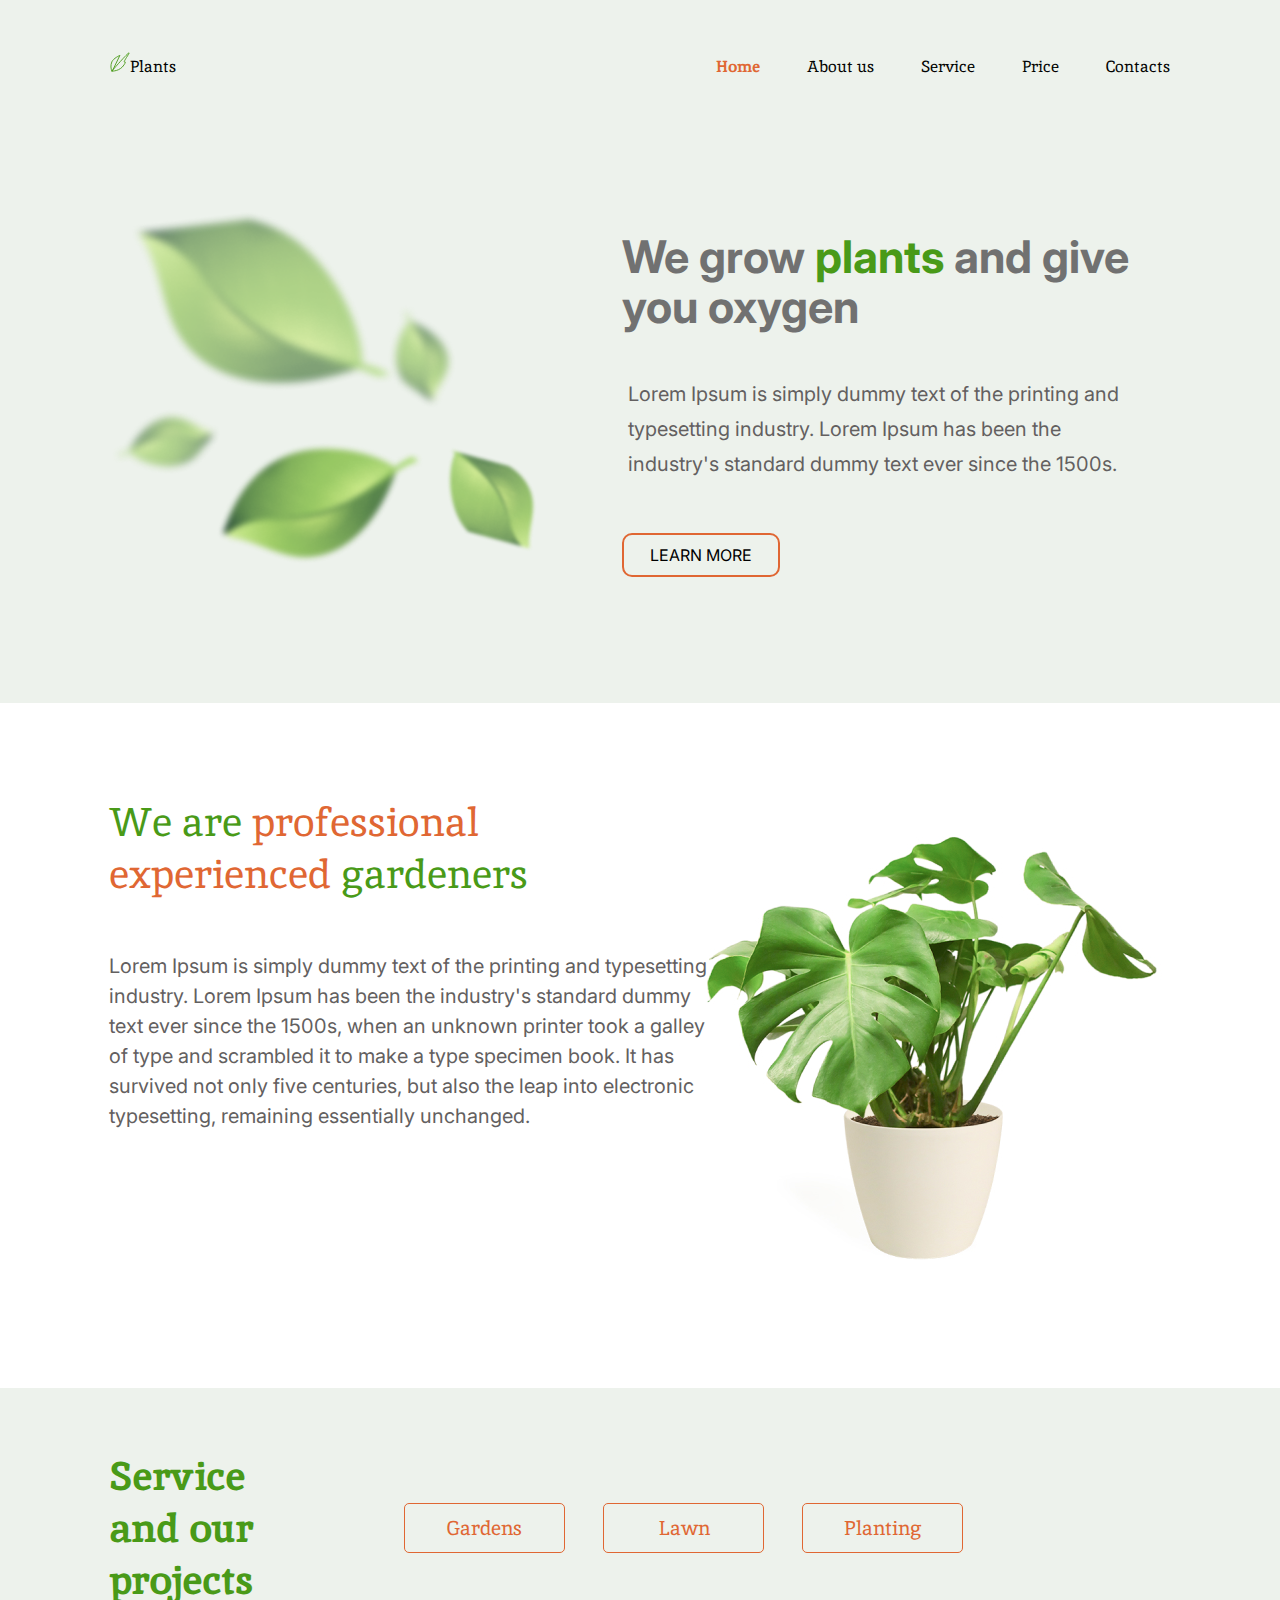
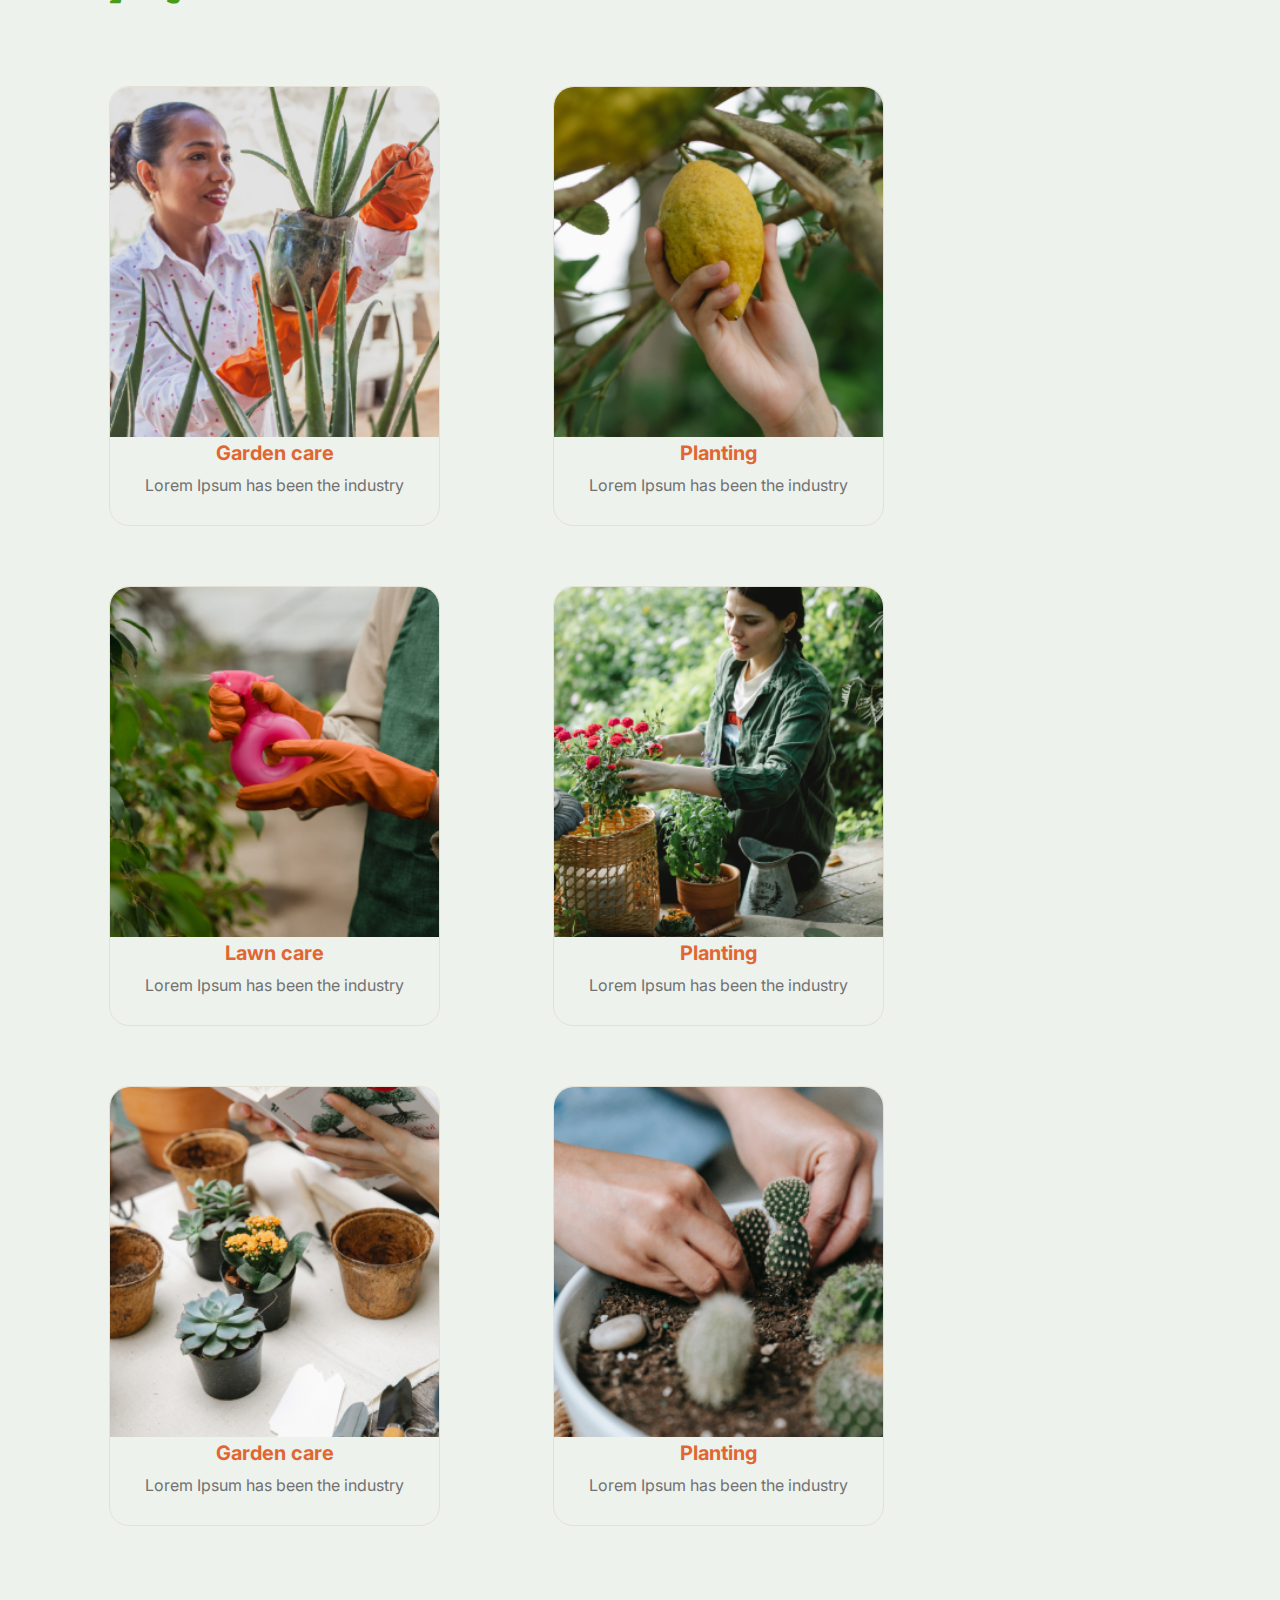
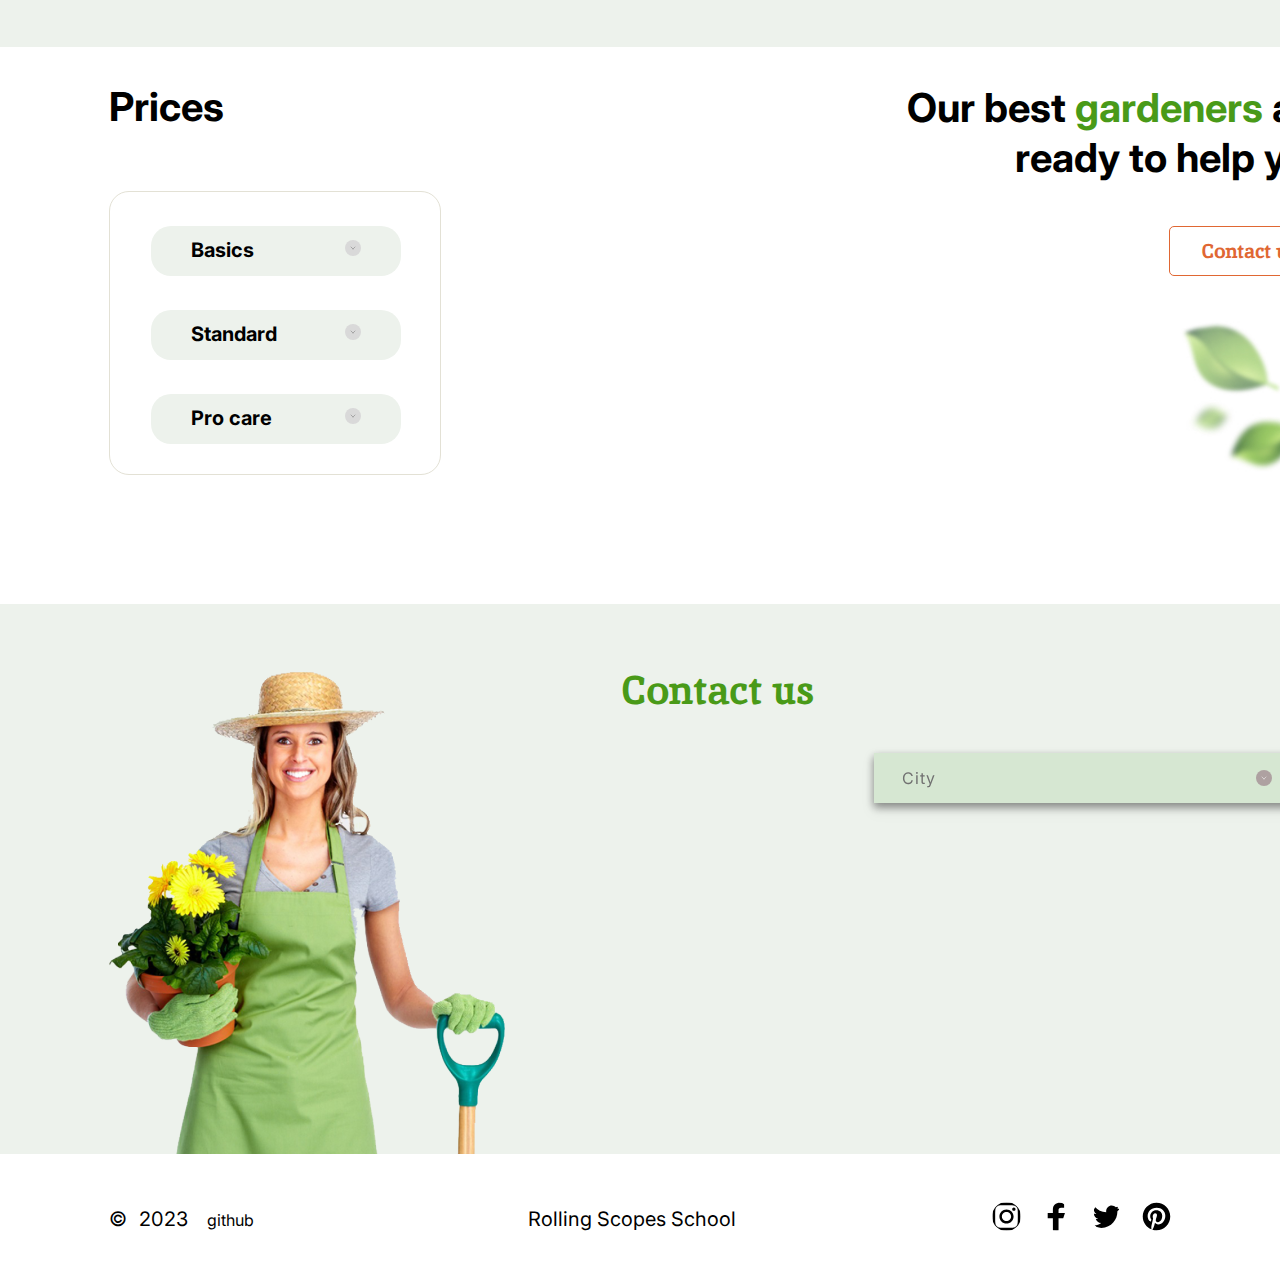
<file: index.html>
<!DOCTYPE html>
<html lang="en">
<head>
	<meta charset="utf-8">
	<meta name="viewport" content="width=device-width, initial-scale=1">
	<title>Plants</title>
	<link rel="preconnect" href="https://fonts.googleapis.com">
	<link rel="preconnect" href="https://fonts.gstatic.com" crossorigin>
	<link href="https://fonts.googleapis.com/css2?family=Inika:wght@400;700&family=Inter:wght@400;700&family=Raleway:wght@700&display=swap" rel="stylesheet">
	<link rel="icon" href="./assets/favicon.ico">
	<link rel="stylesheet" href="./style.css">
</head>
<body>
	
	<header class="header">
		<div class="container header-container">
			<div class="nav-bar">
			<a href="./index.html" class="nav-link link"><img src="./assets/img/logo_vector.svg" class="nav-logo" alt="My logo" width="20">Plants</a>  
			<nav class="nav">
				<ul class="nav-list list">
					<li class="nav-item current"><a href="#home./index.html" class="nav-link link current" >Home</a></li>
					<li class="nav-item"><a href="#about" class="nav-link link">About us</a></li>
					<li class="nav-item"><a href="#service" class="nav-link link">Service</a></li>
					<li class="nav-item"><a href="#prices" class="nav-link link">Price</a></li>  
					<li class="nav-item"><a href="#contacts" class="nav-link link">Contacts</a></li>         
				</ul>
			</nav>
			<div class="toggle">
				<div class="line1"></div>
				<div class="line2"></div>
				<div class="line3"></div>
				<div class="line4"></div>
			</div>
			</div>
		</div>
	</header>

	<main>
			<section class="welcome">
				<div class="welcome-container container">
					<img class="welcome-img" src="./assets/img/leafs.png" alt="leafs" width="449">
					<div class="welcome-info">
						<h1 class="welcome-title">We grow <span>plants</span>  and give you oxygen</h1>
						<p class="welcome-text">Lorem Ipsum is simply dummy text of the printing and typesetting industry. Lorem Ipsum has been the industry's standard dummy text ever since the 1500s.</p>
						<button type="button" class="main-btn">learn more</button>
					</div>
				</div>	
			</section>
			<section class="about" id="about">
				<div class="about-container container">
					<div class="about-info">
						<h2 class="about-title"><span>We are</span> professional experienced <span>gardeners</span></h2>
						<p class="about-text">Lorem Ipsum is simply dummy text of the printing and typesetting industry. Lorem Ipsum has been the industry's standard dummy text ever since the 1500s, when an unknown printer took a galley of type and scrambled it to make a type specimen book. It has survived not only five centuries, but also the leap into electronic typesetting, remaining essentially unchanged.</p>
					</div>
					<div class="about-img"><img class="about-img" src="./assets/img/houseplant_one.jpg" width="464" alt="houseplant"></div>
					
				</div>
			</section >
		<section class="service" id="service">
			<div class="service-container container">
			<div class="service-header">
				<h2 class="service-title">Service and our projects</h2>
				<ul class="list service-list ">
					<li><button type="button" class="service-btn">Gardens</button></li>
					<li><button type="button" class="service-btn">Lawn</button></li>
					<li><button type="button" class="service-btn">Planting</button></li>
				</ul>
			</div>
			<div class="wrapper">
				<ul class="card-list  cards list">
					<li class="card-item" data-family="Gardens">
						<a class="link card-link" href="#">
							<div class="card_img img_one"></div>
							<h3 class="service-item">Garden care</h3>
							<p class="service-text">Lorem Ipsum has been the industry</p>
						</a>
					</li>
					<li class="card-item" data-family="Planting">
						<a class="link" href="#">
							<div class="card_img img_two"></div>
							<h3 class="service-item">Planting</h3>
							<p class="service-text">Lorem Ipsum has been the industry</p>
						</a>
					</li>
					<li class="card-item" data-family="Lawn">
						<a class="link" href="#">
							<div class="card_img img_three"></div>
							<h3 class="service-item">Lawn care</h3>
							<p class="service-text">Lorem Ipsum has been the industry</p>
						</a>
					</li>
					<li class="card-item" data-family="Planting">
						<a class="link" href="#">
							<div class="card_img img_four"></div>
							<h3 class="service-item">Planting</h3>
							<p class="service-text">Lorem Ipsum has been the industry</p>
						</a>
					</li>
					<li class="card-item" data-family="Gardens">
						<a class="link" href="#">
							<div class="card_img img_five"></div>
							<h3 class="service-item">Garden care</h3>
							<p class="service-text">Lorem Ipsum has been the industry</p>
						</a>
					</li>
					<li class="card-item" data-family="Planting">
						<a class="link" href="#">
							<div class="card_img img_six"></div>
							<h3 class="service-item">Planting</h3>
							<p class="service-text">Lorem Ipsum has been the industry</p>
						</a>
					</li>
				</ul>
			</div>
		</div>
		</section>
		<section class="prices" id="prices">
			<div class="prices-container container">
				<div class="prices-select">
					<h2 class="prices-title">Prices</h2>
					<div class="accordion">
						<div class="tab__wrapper">
                        <div class="tab tab__title">Basics</div>
                <div class="tab__content"> 
                    <div class="tab__contentInfo">
                        <p class="tab__descript">Release of Letraset sheets containing Lorem Ipsum passages, and more recently</p>
                        <p class="tab__cost"><span>$15</span> / per hour</p>
                        <a href="#contacts" class="tab__link link">Order</a>
                    </div>
                </div> 
                </div>
                <div class="tab__wrapper">
                        <div class="tab tab__title">Standard</div>
                <div class="tab__content"> 
                    <div class="tab__contentInfo">
                        <p class="tab__descript">Release of Letraset sheets containing Lorem Ipsum passages, and more recently</p>
                        <p class="tab__cost"><span>$25</span> / per hour</p>
                        <a href="#contacts" class="tab__link link">Order</a>
                    </div>
                </div>
                </div>
                <div class="tab__wrapper"> 
                        <div class="tab tab__title">Pro care</div>
                <div class="tab__content"> 
                                <div class="tab__contentInfo">
                                    <p class="tab__descript">Release of Letraset sheets containing Lorem Ipsum passages, and more recently</p>
                                    <p class="tab__cost"><span>$35</span> / per hour</p>
                                    <a href="#contacts" class="tab__link link">Order</a>
                                </div>
                            </div>
                    </div>
				</div>
			</div>
				<div class="prices-info">
					<p class="prices-text">Our best <span>gardeners</span>  are ready to help you</p>
					<a href="#contacts"><button class="prices-btn link">Contact us</button></a>
					<img class="prices-img" src="./assets/img/leafs_two.jpg" alt="leafs" width="152">
				</div>
			</div>
		</section>
		<section class="contacts" id="contacts">
			<div class="contacts-container container">
			<img class="contacts__img" src="./assets/img/contact_woman.png" alt="contact woman" width="400">
			<div class="contacts__info">
				<h2 class="contacts-title">Contact us</h2>
				<div class="select">
        <div class="select__header">
            <div class="select__current">City</div>
            <div class="select__icon"><img src="./assets/svg/accordion_btn.svg" alt="icon" width="16"></div>
        </div>

        <div class="select__body">
            <div class="items">
                <div class="select__item">Canandaigua, NY</div>
            </div>
            <div class="items">
                <div class="select__item">New York City</div>
            </div>
            <div class="items">
                <div class="select__item">Yonkers, NY</div>
            </div>
            <div class="items">
                <div class="select__item">Sherrill, NY</div>
            </div>
        </div>
    </div>
    <div class="contact-container">
        <div class="city-card cardOne">
            <div class="city card-feature">
                <div class="card-text">City:</div>
                <div class="card-data city-data">Canandaigua, NY</div>
            </div>
            <div class="phone card-feature">
                <div class="card-text">Phone:</div>
                <div class="card-data phone-data">+1  585 393 0001</div>
            </div>
            <div class="address card-feature">
                <div class="card-text">Office adress:</div>
                <div class="card-data address-data">151 Charlotte Street</div>
            </div>
            <div class="card-button">
                <a class="cards-link link" href="tel:+15853930001">Call us</a>
            </div>       
        </div>

        <div class="city-card cardTwo">
            <div class="city card-feature">
                <div class="card-text">City:</div>
                <div class="card-data city-data">New York City</div>
            </div>
            <div class="phone card-feature">
                <div class="card-text">Phone:</div>
                <div class="card-data phone-data">+1 212 456 0002</div>
            </div>
            <div class="address card-feature">
                <div class="card-text">Office adress:</div>
                <div class="card-data address-data">9 East 91st Street</div>
            </div>
            <div class="card-button">
                <a class="cards-link link" href="tel:+12124560002">Call us</a>
            </div>          
        </div>

        <div class="city-card cardThree">
            <div class="city card-feature">
                <div class="card-text">City:</div>
                <div class="card-data city-data">Yonkers, NY</div>
            </div>
            <div class="phone card-feature">
                <div class="card-text">Phone:</div>
                <div class="card-data phone-data">+1    914 678 0003</div>
            </div>
            <div class="address card-feature">
                <div class="card-text">Office adress:</div>
                <div class="card-data address-data">511 Warburton Ave</div>
            </div>
            <div class="card-button">
                <a class="cards-link link" href="tel:+19146780003">Call us</a>
            </div>       
        </div>

        <div class="city-card cardFour">
            <div class="city card-feature">
                <div class="card-text">City:</div>
                <div class="card-data city-data">Sherrill, NY</div>
            </div>
            <div class="phone card-feature">
                <div class="card-text">Phone:</div>
                <div class="card-data phone-data">+1 315 908 0004</div>
            </div>
            <div class="address card-feature">
                <div class="card-text">Office adress:</div>
                <div class="card-data address-data">14 WEST Noyes BLVD</div>
            </div>
            <div class="card-button">
                <a class="cards-link link" href="tel:+13159080004">Call us</a>
            </div>   
        </div>
    </div>
			</div>
			</div>
		</section>	
	
	</main>
	<footer>
		<div class="container footer-container">
			<div class="footer-data">©<span>2023</span> <a class="link" href="https://github.com/Sollar2022"> github</a></div>
			<a class="footer-link link rss" href="https://rs.school/js/">Rolling Scopes School</a>	
			<ul class="social-list list">
				<li><a href="#"><img class="social-img" src="./assets/img/inst.svg" alt="Instagram" width="32"></a></li>
				<li><a href="#"><img class="social-img" src="./assets/img/fb.svg" alt="Facebook" width="32"></a></li>
				<li><a href="#"><img class="social-img" src="./assets/img/tw.svg" alt="Tweetter" width="32"></a></li>
				<li><a href="#"><img class="social-img" src="./assets/img/pinterest.svg" alt="Pinterest" width="32"></a></li>
			</ul>
		</div>
	</footer>
	<script src="./index.js"></script>
</body>
</html>
</file>
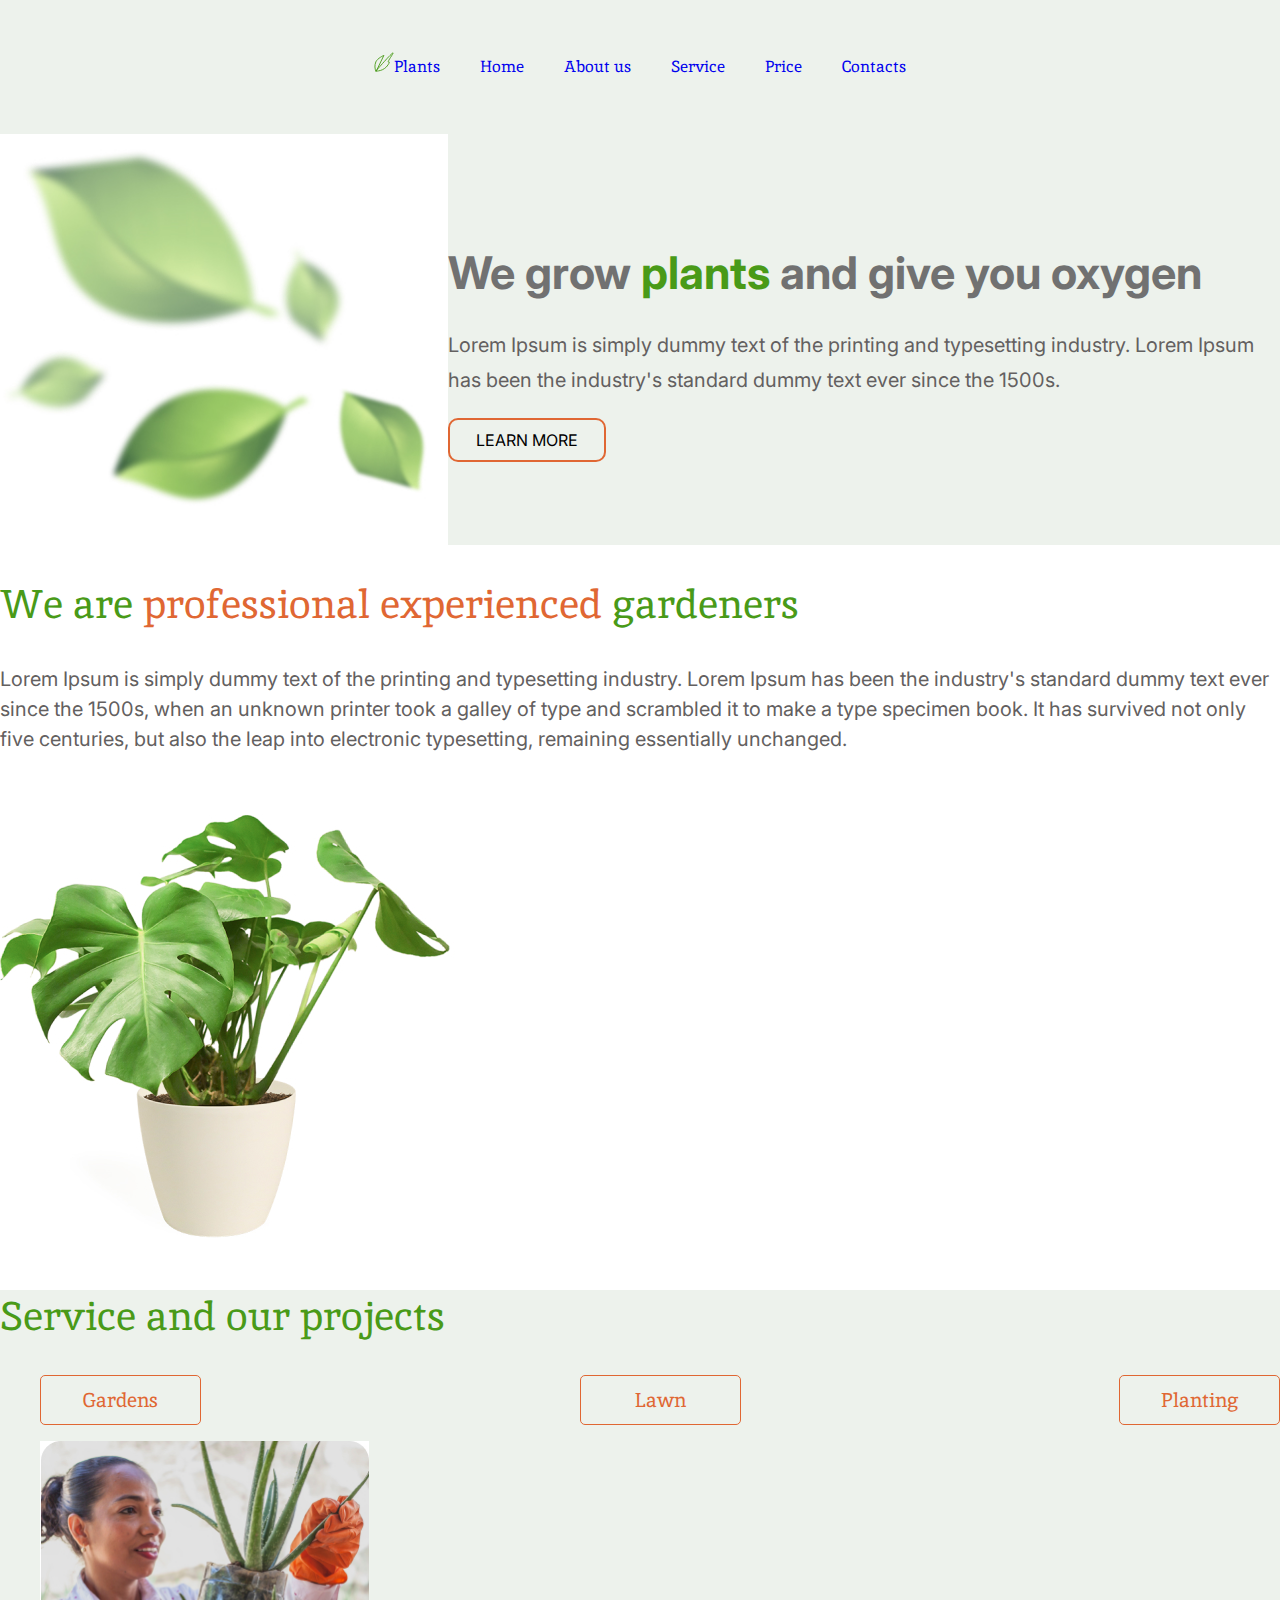
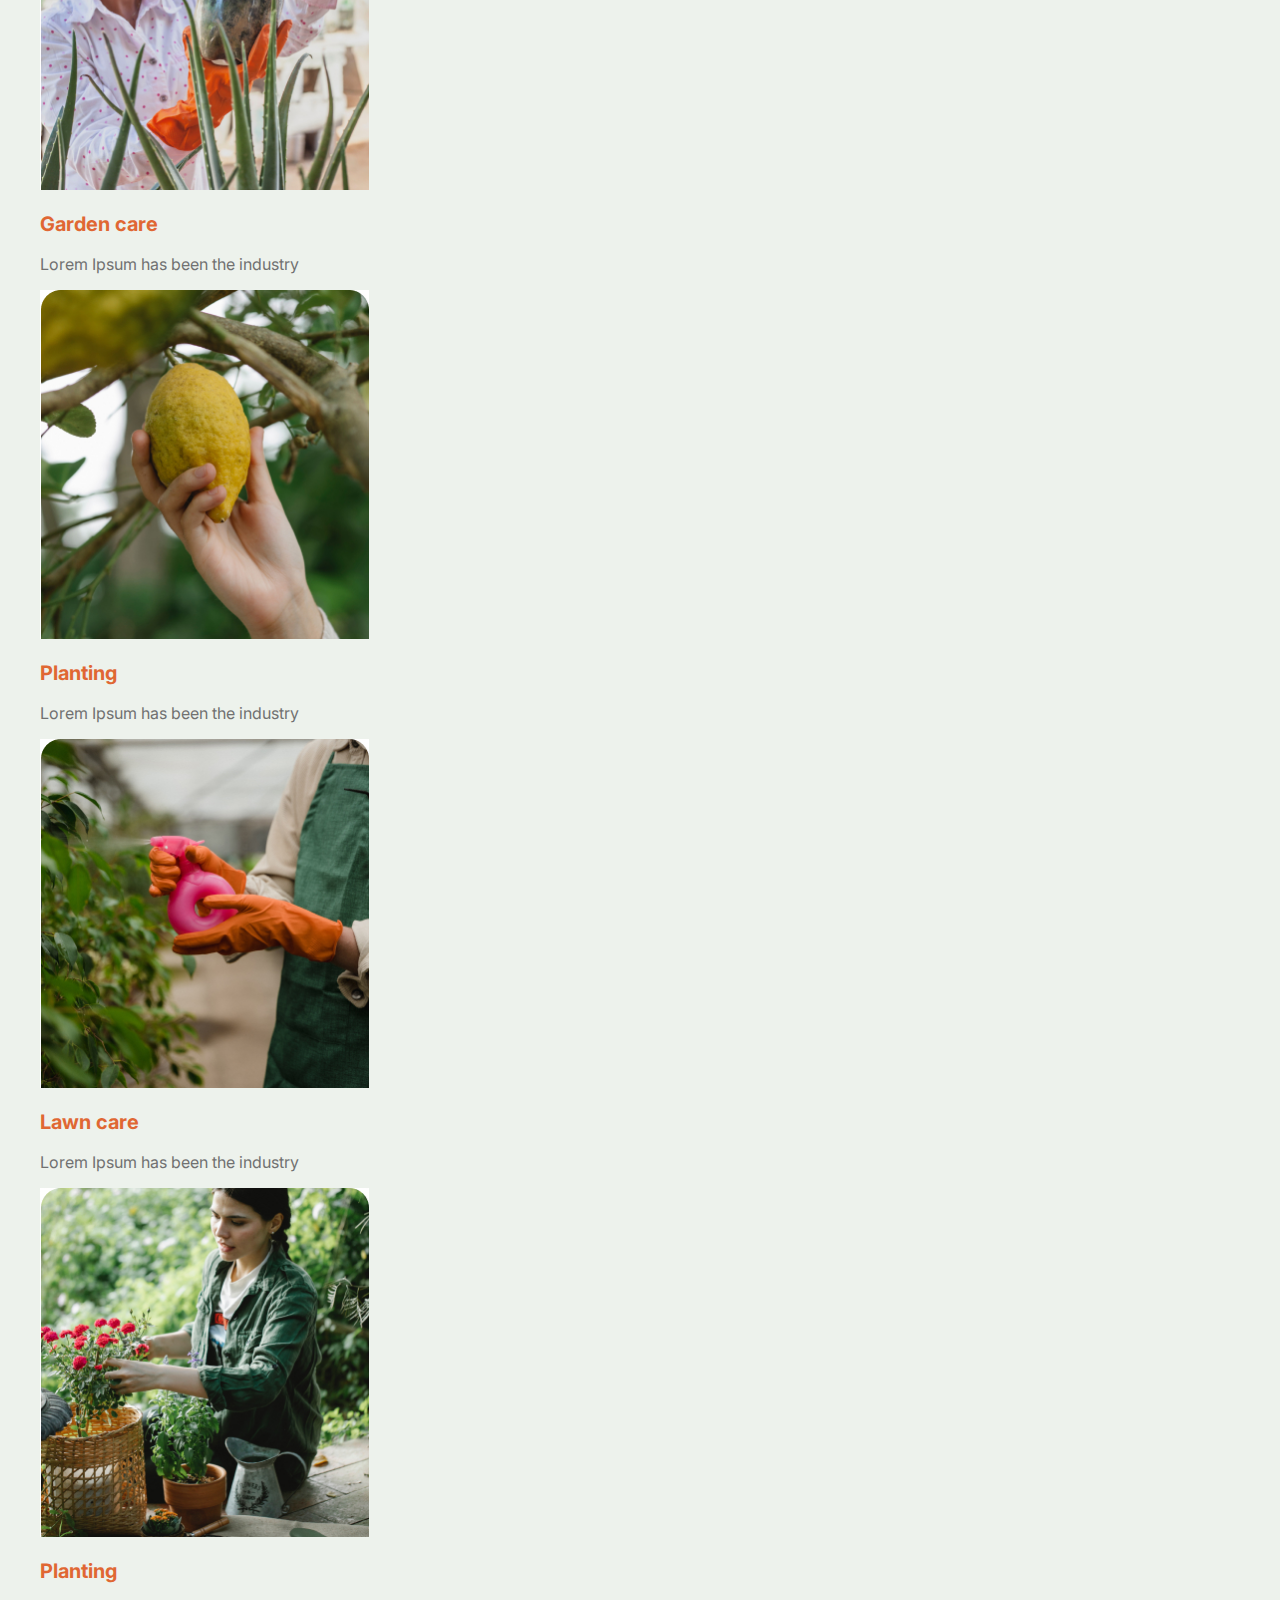
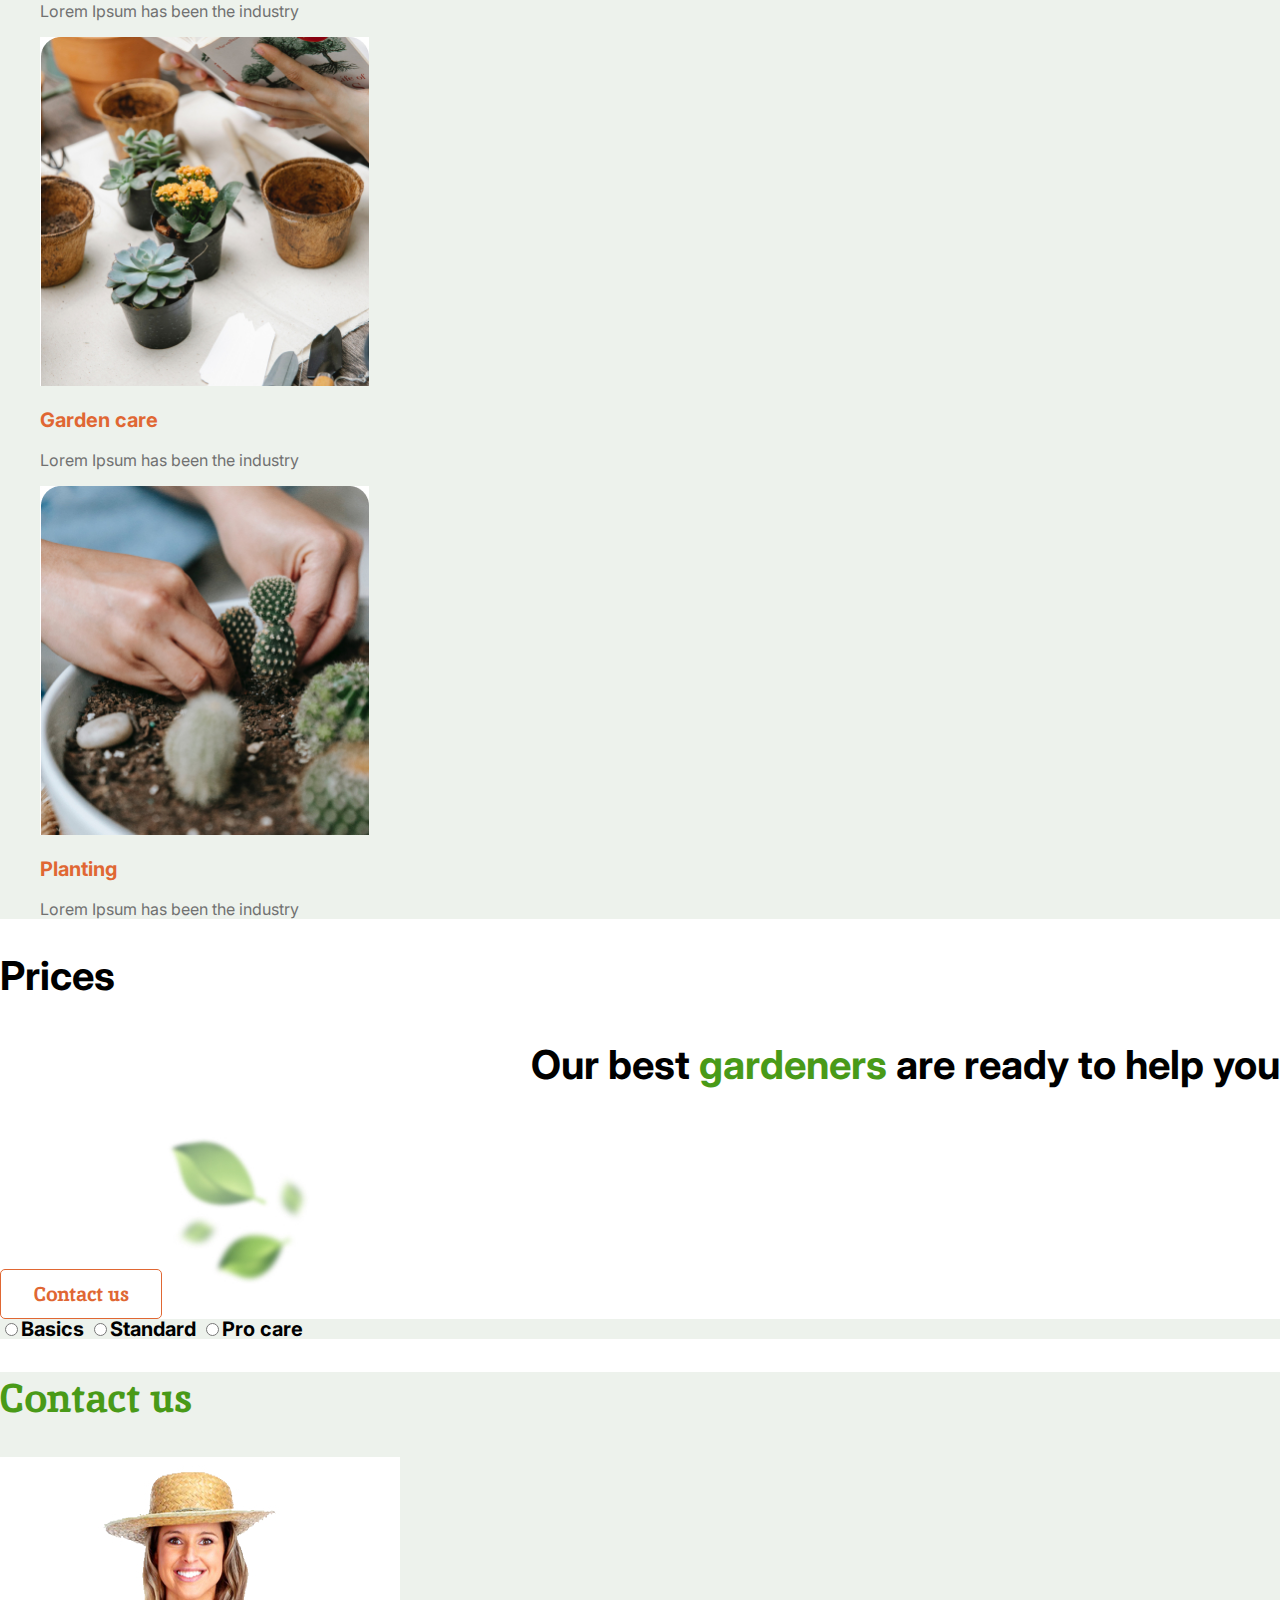
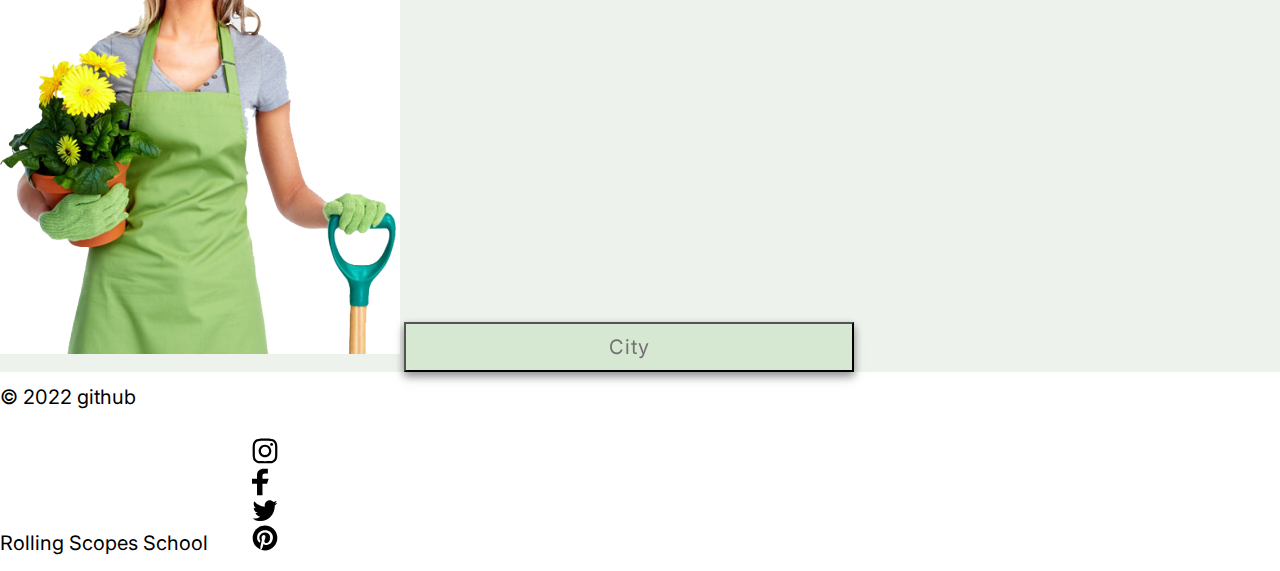
<file: plants/index.html>
<!DOCTYPE html>
<html>
<head>
	<meta charset="utf-8">
	<meta name="viewport" content="width=device-width, initial-scale=1">
	<title>Plants</title>
	<link rel="preconnect" href="https://fonts.googleapis.com"><link rel="preconnect" href="https://fonts.gstatic.com" crossorigin><link href="https://fonts.googleapis.com/css2?family=Inika:wght@400;700&family=Inter:wght@400;700&family=Raleway:wght@700&display=swap" rel="stylesheet">
	<link rel="icon" href="./assets/favicon.ico">
	<link rel="stylesheet" href="./style.css">
</head>
<body>
	<header class="header">
		<div class="container header-container">
			<!-- <div class="logo">
				<a href="./index.html" class="nav-link link"><img src="./assets/img/logo_vector.svg" class="nav-logo" alt="My logo" width="20">Plants</a>
			</div>  -->
			<nav class="nav">
				<ul class="nav-list list">
				<li><a href="./index.html" class="nav-link link"><img src="./assets/img/logo_vector.svg" class="nav-logo" alt="My logo" width="20">Plants</a></li>         
					<li class="nav-item"><a href="#home" class="nav-link link">Home</a></li>
					<li class="nav-item"><a href="#about" class="nav-link link">About us</a></li>
					<li class="nav-item"><a href="#service" class="nav-link link">Service</a></li>
					<li class="nav-item"><a href="#price" class="nav-link link">Price</a></li>  
					<li class="nav-item"><a href="#contacts" class="nav-link link">Contacts</a></li>         
				</ul>
			</nav>
            <!-- <div class="toggle">
				<div class="line1"></div>
				<div class="line2"></div>
				<div class="line3"></div>
			</div> -->
		</div>
	</header>
	<main>
		<div class="container">
		<section class="welcome">
			<img src="./assets/img/leafs.jpg" alt="leafs" width="448">
			<div class="welcome-info">
				<h1>We grow <span>plants</span>  and give you oxygen</h1>
			<p class="welcome-text">Lorem Ipsum is simply dummy text of the printing and typesetting industry. Lorem Ipsum has been the industry's standard dummy text ever since the 1500s.</p>
			<button type="button" class="main-btn">learn more</button>
			</div>
		</section>
		<section class="about" id="about">
			<h2 class="about-title"><span>We are</span> professional experienced <span>gardeners</span></h2>
			<p class="about-text">Lorem Ipsum is simply dummy text of the printing and typesetting industry. Lorem Ipsum has been the industry's standard dummy text ever since the 1500s, when an unknown printer took a galley of type and scrambled it to make a type specimen book. It has survived not only five centuries, but also the leap into electronic typesetting, remaining essentially unchanged.</p>
			<img src="./assets/img/houseplant 1.jpg" alt="houseplant">
		</section >
		<section class="service" id="service">
			<h2 class="service-title">Service and our projects</h2>
			<ul class="list service-list">
				<li><button type="button" class="service-btn current-button">Gardens</button></li>
				<li><button type="button" class="service-btn current-button">Lawn</button></li>
				<li><button type="button" class="service-btn current-button">Planting</button></li>
			</ul>
			<div class="container">
				<ul class="card-list list">
					<li class="card-item">
						<a class="link" href="#">
							<img src="./assets/img/garden_care.jpg" alt="Garden care" width="329">
							<h3 class="service-item">Garden care</h2>
							<p class="service-text">Lorem Ipsum has been the industry</p>
						</a>
					</li>
					<li class="card-item">
						<a class="link" href="#">
							<img src="./assets/img/planting_one.jpg" alt="Planting" width="329">
							<h3 class="service-item">Planting</h2>
							<p class="service-text">Lorem Ipsum has been the industry</p>
						</a>
					</li>
					<li class="card-item">
						<a class="link" href="#">
							<img src="./assets/img/lawn _care.jpg" alt="Lawn care" width="329">
							<h3 class="service-item">Lawn care</h2>
							<p class="service-text">Lorem Ipsum has been the industry</p>
						</a>
					</li>
					<li class="card-item">
						<a class="link" href="#">
							<img src="./assets/img/planting_two.jpg" alt="Planting" width="329">
							<h3 class="service-item">Planting</h2>
							<p class="service-text">Lorem Ipsum has been the industry</p>
						</a>
					</li>
					<li class="card-item">
						<a class="link" href="#">
							<img src="./assets/img/garden_care_two.jpg" alt="Garden care" width="329">
							<h3 class="service-item">Garden care</h2>
							<p class="service-text">Lorem Ipsum has been the industry</p>
						</a>
					</li>
					<li class="card-item">
						<a class="link" href="#">
							<img src="./assets/img/planting_three.jpg" alt="Planting" width="329">
							<h3 class="service-item">Planting</h2>
							<p class="service-text">Lorem Ipsum has been the industry</p>
						</a>
					</li>
				</ul>
			</div>
		</section>
		<section class="prices">
			<h2 class="prices-title">Prices</h2>
			<p class="prices-text">Our best <span>gardeners</span>  are ready to help you</p>
			<button class="prices-btn" type="button">Contact us</button>
			<img src="./assets/img/leafs_two.jpg" alt="leafs" width="152">
			<form>
				<label><input type="radio" name="prices" value="basics">Basics</label>
				<label><input type="radio" name="prices" value="standard">Standard</label>
				<label><input type="radio" name="prices" value="pro_care">Pro care</label>
			</form>
		</section>
		<section class="contacts">
			<h2 class="contacts-title">Contact us</h2>
			<img src="./assets/img/contact_woman.jpg" alt="contact woman" width="400">
			<button class="contacts-btn">City</button>

		</section>
	</div>
	</main>
	<footer>
		<div class="container footer-container">
			<div class="footer-data">© 2022 github </div>
			<a class="footer-link link" href="https://rs.school/js/" class="rss">Rolling Scopes School</a>	
			<ul class="social-list list">
				<li><a href="#"><img src="./assets/img/inst.svg" alt="Instagram" width="26"></a></li>
				<li><a href="#"><img src="./assets/img/fb.svg" alt="Facebook" width="`17"></a></li>
				<li><a href="#"><img src="./assets/img/tw.svg" alt="Tweetter" width="26"></a></li>
				<li><a href="#"><img src="./assets/img/pinterest.svg" alt="Pinterest" width="26"></a></li>
			</ul>
		</div>
	</footer>

</body>
</html>
</file>
<file: style.css>
*, *:after, *:before {
    box-sizing: border-box;
    margin: 0;
    padding: 0;
}

html {
    scroll-behavior: smooth; 
}

body {
    display: flex;
    flex-direction: column;
    justify-content: space-between;

    min-height: 100vh;
    min-width: 320px;
    margin: 0;
    padding: 0;

    font-family: 'Inter', sans-serif;
    font-style: normal;
    font-weight: 400;
}

.link {
    text-decoration: none;
}

.list {
    list-style: none;
    padding: 0;
    margin: 0;
}

.container {
    max-width: 1440px;
    margin: 0 auto;
}

@media screen and (max-width: 380px) {
  .container {
    width: 100%;
  }
}
@media screen and (max-width: 768px) {
  .container {
    width: 768px;
  }
}

.header {
    width: 100%;
    background-color: #edf2ec;
}

.header-container {
    padding: 42px 110px;
}

@media screen and (max-width: 768px) {
  .header-container {
    padding: 0;
    }
}
.nav-bar {
    max-width: 1220px;
    height: 50px;
    display: flex;
    justify-content: space-between;
    align-items: center;
    flex-flow: row nowrap;
} 

@media screen and (max-width: 768px) {
  .nav-bar {
    width: 668px;
    margin: 33.5px auto;
  } 
}

@media screen and (max-width: 380px) {
  .nav-bar {
    width: 330px;
    height: 24px;
    margin: 36px 25px;
  } 
}

.nav-list {
    display: flex;
    justify-content: flex-end;
    margin-left: 47px;
    gap: 0 47px;
}
@media screen and (max-width: 380px) {
    .nav-list {
    display: flex;
    flex-direction: column;
    align-items: center;
    padding-top: 0px;
    justify-content: center;
    position: fixed;
    top: 84px;
    left: 0;
    width: 380px;
    height: 300px;
    transform: translateX(-100%);
    transition: transform 0.5s;
    background-color: #edf2ec; 
    gap: 10px 0;
    margin-left: 0;
    }
    .nav-list.active {
    transform: translateX(0);
}
    }

.nav-link {
  font-family: 'Inika', serif;
  font-size: 16px;
  line-height: 3.13;
  color: #010201;
  transition: .5s;
}

@media screen and (max-width: 768px) {
    .nav-link {
        line-height: 1.3;
    }
}

.current,
.nav-link:hover {
    font-weight: 700;
    color: #e06733;
}


/*Section Welcome*/
.welcome {
    background-color: #edf2ec;
}

.welcome-container {
    display: flex;
    padding: 62px 109px;
}

@media screen and (max-width: 768px) {
    .welcome-container {
        flex-direction:row-reverse;
        padding: 40px 50px 70px;
    }
}

@media screen and (max-width: 380px) {
    .welcome-container {
        max-width: 380px;
        align-items: center;
        padding: 34px 25px 31px;
    }
}

.welcome-img {
    display: block;
    width: 449px;
    height: 407px;
}

@media screen and (max-width: 768px) {
    .welcome-img {
        width: 280px;
        height: 254px;
    }
}

@media screen and (max-width: 380px) {
    .welcome-img {
        display: none;
    }
}

.welcome-info {
    width: 549px;
    margin: 36px 0 32px auto;
}

@media screen and (max-width: 768px) {
    .welcome-info {
        width: 388px;
        margin: 0;
        padding-right: 42px;
    }
}

@media screen and (max-width: 380px) {
    .welcome-info {
        width: 100%;
        margin: 0;
        padding-right: 0;

    }
}
.welcome-title {
    margin-bottom: 42px;
    font-weight: 700;
    font-size: 45px;
    line-height: 1.11;
    color: #717171; 
}

@media screen and (max-width: 768px) {
    .welcome-title {
        margin-bottom: 30px;
        font-size: 35px;
        line-height: 1.43;
    }
}

@media screen and (max-width: 380px) {
    .welcome-title {
        max-width: 330px;
        margin-bottom: 20px;
        font-size: 25px;
        line-height: 1.4;
    }
}

span {
    color: #499a18;
}
.welcome-text {
    margin-right: 39px;
    margin-bottom: 48px;
    padding: 3px 0 3px 6px;
    font-size: 20px;
    line-height: 1.75;
    color: #636060;   
}

@media screen and (max-width: 768px) {
    .welcome-text {
        margin-bottom: 30px;
        padding: 0;
        margin-right: 0;
        font-size: 16px;
        line-height: 1.56;
    }
}

@media screen and (max-width: 380px) {
    .welcome-text {
        max-width: 330px;
        margin-bottom: 28px;
        padding: 0;
        margin-right: 0;
    }
}

.main-btn {
    width: 158px;
    height: 44px;
    margin-bottom: 32px;
    font-family: inherit;
    font-style: normal;
    font-weight: 400;
    font-size: 16px;
    line-height: 1.25;
    text-transform: uppercase;
    background-color: #edf2ec;
    border: 2px solid #e06733;
    border-radius: 10px;
    color: #000000;
    transition: .5s;
}

@media screen and (max-width: 768px) {
    .main-btn {
        width: 158px;
        height: 44px;
        margin-bottom: 0;
        font-size: 16px;
        line-height: 1.56;
        padding: 9px 23px;
    }
}

@media screen and (max-width: 380px) {
    .main-btn {
        width: 100px;
        height: 34px;
        margin-bottom: 0;
        font-size: 10px;
        line-height: 2;
        padding: 6px 14px;
    }
}

.main-btn:hover {
    background-color: #E06733;
    color: #ffffff;
    cursor: pointer;
}

/*Section About*/
.about-container {
    display: flex;
    justify-content: space-between;
    padding: 93px 109px;
}

@media screen and (max-width: 768px) {
    .about-container {
        display: flex;
        flex-direction: column;
        justify-content: center;
        align-items: center;
        padding: 40px 50px;
    }
}

@media screen and (max-width: 380px) {
    .about-container {
        display: flex;
        flex-direction: column;
        justify-content: center;
        align-items: center;
        padding: 21px 25px 32px;
        width: 100%;
    }
}

.about-info {
    width: 600px;
}

@media screen and (max-width: 768px) {
    .about-info {
    width: 668px;
    }
}

@media screen and (max-width: 380px) {
    .about-info {
    width: 100%;
    }
}

.about-title {
    margin-bottom: 51px;
    font-family: 'Inika', serif;
    font-weight: 400;
    font-size: 40px;
    line-height: 1.3;
    color: #e06733;
}

@media screen and (max-width: 768px) {
    .about-title {
        margin-bottom: 40px;
        padding: 0 110px;
        font-size: 35px;
        line-height: 1.31;
        text-align: center;
    }
}

@media screen and (max-width: 380px) {
    .about-title {
        margin-bottom: 13.5px;
        padding: 0 11px;
        font-size: 25px;
        line-height: 1.32;
        text-align: center;
    }
}

.about-text {
    font-size: 20px;
    line-height: 1.5;
    color: #636060;
}

@media screen and (max-width: 768px) {
    .about-text {
        margin-bottom: 83px;
    }
}

@media screen and (max-width: 380px) {
    .about-text {
        margin-bottom: 0px;
        font-size: 15px;
    line-height: 1.67;
    }
}
.about-img {
    display: block;
    width: 464px;
    height: 479px;
    margin-bottom: 20px;
}

@media screen and (max-width: 768px) {
    .about-img {
        display: block;
        width: 250px;
        height: 258px;
        margin-bottom: 55px;
    }
}

@media screen and (max-width: 380px) {
    .about-img {
        display: block;
        width: 150px;
        height: 147px;
        margin-bottom: 0px;
    }
}

/*Section Service*/

.service {
    background-color: #edf2ec;
/*    padding: 38px 26px 130px 110px;*/
}

.service-container {
    padding: 62px 109px 121px 109px;
}

@media screen and (max-width: 768px) {
    .service-container {
        padding: 60px 50px 70px 50px;
    }
}

@media screen and (max-width: 380px) {
    .service-container {
        width: 100%;
        padding: 34px 25px 18px 25px;
    }
}

.service-header {
    display: flex;
    margin-right: 208px;
    margin-bottom: 80px;
}

@media screen and (max-width: 768px) {
    .service-header {
        display: flex;
        flex-direction: column;
        margin-right: 159px;
        margin-bottom: 40px;
    }
}

@media screen and (max-width: 380px) {
    .service-header {
        margin-right: 0;
        margin-bottom: 33px;
    }
}
.service-title {
    margin-right: 140px;
    font-family: 'Inika',serif;
    font-size: 40px;
    line-height: 1.3;
    color: #499A18;
}

@media screen and (max-width: 768px) {
    .service-title {
        width: 306px;
        margin-bottom: 44px;
        font-size: 35px;
        line-height: 1.31;
    }
}

@media screen and (max-width: 380px) {
    .service-title {
        width: 187px;
        margin-bottom: 40px;
        font-size: 25px;
        line-height: 1.32;
    }
}

.service-list {
    display: flex;
    gap: 38px;
    justify-content: space-between;
    align-items: center;
}
@media screen and (max-width: 380px) {
    .service-list {
    display: flex;
    flex-direction: row;
    gap: 9px 10px;
    justify-content: space-between;
    flex-wrap: wrap;
    align-items: center;
    width: 252px;
    }
}
.service-btn {
    box-sizing: border-box;
    width: 161px;
    height: 50px;
    font-family: 'Inika', serif;
    font-size: 20px;
    line-height: 1.3;
    color: #e06733;
    background-color: #edf2ec;
    border: 1px solid #e06733;
    border-radius: 5px;
    transition: .5s;
}

@media screen and (max-width: 380px) {
    .service-btn {
    width: 121px;
    height: 35px;
    font-size: 15px;
    line-height: 1.33;
    }
}

.service-btn:hover, 
.service-btn:focus,
.service-btn:active {
    color: #ffffff;
    background-color:  #e06733;
}

.service-btn:hover {
    box-shadow: 0px 3px 1px rgba(0, 0, 0, 0.1), 0px 1px 2px rgba(0, 0, 0, 0.08), 0px 2px 2px rgba(0, 0, 0, 0.12);
}

.card-list {
    display: flex;
    flex-wrap: wrap;
    gap: 60px 113px;

}

@media screen and (max-width: 768px) {
    .card-list {
    gap: 38px 103px;
    }
}

@media screen and (max-width: 380px) {
    .card-list {
        flex-direction: column;
        justify-content: center;
        align-items: center;
    gap: 32.5px 0px;
    }
}
.card-item {
    border-radius: 20px;
    border: 1px solid #e3e1d5;
}

.card-item:hover {
    box-shadow: 5px 5px 5px #7777772d;
    transition: 0.2s;
}

.card_img {
    width: 329px;
    height: 350px;
}

@media screen and (max-width: 768px) {
    .card_img {
        width: 280px;
        height: 350px;
    }
}

.img_one {
    background: url(./assets/img/garden_care.png);
    background-repeat: no-repeat;
    background-size: cover;
    background-position: center;
    border-radius: 20px 20px 0 0;
}

.img_two {
    background: url(./assets/img/planting_one.png);
    background-repeat: no-repeat;
    background-size: cover;
    background-position: center;
    border-radius: 20px 20px 0 0;
}

.img_three {
    background: url(./assets/img/lawn_care.png);
    background-repeat: no-repeat;
    background-size: cover;
    background-position: center;
    border-radius: 20px 20px 0 0;
}

.img_four {
    background: url(./assets/img/planting_two.png);
    background-repeat: no-repeat;
    background-size: cover;
    background-position: center;
    border-radius: 20px 20px 0 0;
}

.img_five {
    background: url(./assets/img/garden_care_two.png);
    background-repeat: no-repeat;
    background-size: cover;
    background-position: center;
    border-radius: 20px 20px 0 0;
}

.img_six {
    background: url(./assets/img/planting_three.png);
    background-repeat: no-repeat;
    background-size: cover;
    background-position: center;
    border-radius: 20px 20px 0 0;
}


.service-item {
    margin-top: 6px;
    margin-bottom: 12px;
    font-weight: 700;
    font-size: 20px;
    line-height: 1;
    text-align: center;
    color: #e06733;
}

@media screen and (max-width: 768px) {
    .service-item {
        margin: 10px 0;
    }
}

.service-text {
    margin-bottom: 30px;
    font-size: 16px;
    line-height: 1.25;
    text-align: center;
    color: #717171;
}

@media screen and (max-width: 768px) {
    .service-text {
        text-align: center;
        width: 201px;
        padding: 0;
        margin: 0 auto 18px;
    }
}

/*Section Prices*/

.prices-container {
    display: flex;
    justify-content: space-between;
    padding: 36px 109px 115px 109px;
}

@media screen and (max-width: 768px) {
    .prices-container {
    padding: 40px 50px 88px 50px;
    }
}

@media screen and (max-width: 380px) {
    .prices-container {
        padding-top: 25px;
        padding-bottom: 42px;
        flex-direction: column;
        justify-content: center;
        align-items: center;
        width: 100%;
    }
}

.prices-title {
    margin-bottom: 60px;
    font-weight: 700;
    font-size: 40px;
    line-height: 1.2;
    color: #000000;
}

@media screen and (max-width: 768px) {
    .prices-title {
        margin-left: 14px;
        margin-bottom: 56px;
        font-size: 35px;
    }
}

@media screen and (max-width: 380px) {
    .prices-title {
        margin-bottom: 38px;
        font-size: 25px;
        text-align: center;
    }
}

/*accordion*/

.accordion {
    width: 332px;
    border: 1px solid #e3e1d5;
    border-radius: 20px;
    padding: 17px 41px 13px;
    display: flex;
    flex-direction: column;
    
}

@media screen and (max-width: 380px) {
    .accordion {
    width: 224px;
    margin-bottom: 14px;
    padding: 29px 22px;
    gap: 14px 0;
    }
}

.tab {
    width: 250px;
    height: 50px;
     margin: 17px 0;
    background: #edf2ec;
    border-radius: 20px;
    transition: 0.3s;
}

@media screen and (max-width: 380px) {
    .tab {
    width: 180px;
    height: 50px;
   
    }
}

.tab__title {
    display: block;
    font-family: 'Inter', sans-serif;
    font-weight: 700;
    font-size: 20px;
    padding: 14px 40px;
    line-height: 1;  
    cursor: pointer;
}

@media screen and (max-width: 380px) {
    .tab__title {
    font-size: 15px;
    padding: 13px 40px 13px 30px;
    line-height: 1.33;  
    }
}

.tab__title::after {
    content: url(./assets/svg/accordion_btn_one.svg);
    float: right;
}

.tab__content {
    display: none;
    width: 250px;
    position: relative;  
}
@media screen and (max-width: 380px) {
  .tab__content {
    width: 153px;
  }
}

.tab__contentInfo {
    top: -18px;
    padding: 0px 46px 20px 40px;
    
    font-family: 'Inter', sans-serif;
    font-weight: 300;
    font-size: 10px;
    line-height: 1;
    color: #717171;
    background-color: #d6e7d2;
    border-radius: 0 0 20px 20px;
    position: absolute;
     z-index: 20;
}

@media screen and (max-width: 380px) {
    .tab__contentInfo {
    padding: 6px 30px 12px;
    top: -37px;
    right: -27px;
    }
}

.tab__descript {
    border-top: 0.5px solid #aea1a1;
    padding-top: 6px;
    margin-bottom: 6px;
}

.tab__cost {
    margin-top: 0;
    margin-bottom: 12px;
    font-weight: 700;
    font-size: 16px;
    line-height: 1.25;
    color: #000000;
}

.tab__cost>span {
    color: #e06733;
}

.tab__link {
    padding: 4px 24px;
    border-radius: 10px;
    font-family: 'Inter', sans-serif;
    font-weight: 700;
    font-size: 14px;
    line-height: 1.43;
    color: #717171;
    background-color: #ffffff;
}

.tab:hover {
    background-color: #d6e7d2;
}

.active {
    background-color: #d6e7d2;
    border-radius: 20px 20px 0 0;
}

.active:after {
content: url(./assets/svg/accordion_btn_active.svg);
}

.tab__content--visible {
    display: block;
}

/*end*/

.prices-info {
    padding-left: 421px;
}

@media screen and (max-width: 768px) {
    .prices-info {
        width: 336px;
        padding-left: 40px;
        padding-top: 100px;
    }
}

@media screen and (max-width: 380px) {
    .prices-info {
        width: 100%;
        padding-left: 0;
        padding-top: 0;
    }
}

.prices-text {
    margin-bottom: 43px;
    font-family: 'Inter';
    font-weight: 700;
    font-size: 40px;
    line-height: 1.25;
    text-align: right;
}

@media screen and (max-width: 768px) {
    .prices-text {
    font-weight: 700;
    margin-bottom: 28.5px;
    font-size: 25px;
    line-height: 1.4;
    }
}

@media screen and (max-width: 380px) {
    .prices-text {
    font-weight: 700;
    margin-bottom: 19px;
    font-size: 20px;
    line-height: 1.75;
    text-align: center;
    }
}
.prices-btn {
    padding: 11px 32px;
    margin-left: 307px;
    margin-bottom: 20px;
    font-family: 'Inika', serif;
    font-weight: 700;
    font-size: 20px;
    line-height: 1.3;
    text-align: center;
    color: #e06733;
    box-sizing: border-box;
    border: 1px solid #E06733;
    border-radius: 5px;
    background-color: #FFFFFF;
    transition: .5s;
}

@media screen and (max-width: 768px) {
    .prices-btn {
        margin-left: 134px;
        margin-bottom: 34px;
    }
}

@media screen and (max-width: 380px) {
    .prices-btn {
        padding: 7px 24px;
    margin: 0 79px;
    font-size: 15px;
    line-height: 1.33;
    text-align: center;
    }
}

.prices-btn:hover, 
.prices-btn:focus,
.prices-btn:active {
    color: #ffffff;
    background-color:  #e06733;
}

.prices-btn:hover {
    box-shadow: 0px 3px 1px rgba(0, 0, 0, 0.1), 0px 1px 2px rgba(0, 0, 0, 0.08), 0px 2px 2px rgba(0, 0, 0, 0.12);
transition: .5s;
}

.prices-img {
    display: block;
    width: 152px;
    height: 175px;
    margin-top: 18px;
    margin-left: 317px;
}

@media screen and (max-width: 768px) {
    .prices-img {
        width: 152px;
        height: 175px;
        margin-top: 0px;
        margin-left: 144px;
    }
}

@media screen and (max-width: 380px) {
    .prices-img {
        display: none;
    }
}

.contacts {
    
    background-color: #edf2ec;
/*    padding: 46px 72px 0 109px;*/
}

.contacts-container {
    display: flex;
/*    justify-content: space-between;*/
    padding: 46px 109px 0 109px;
}

@media screen and (max-width: 768px) {
    .contacts-container {
        display: flex;
        flex-direction: column-reverse;
        justify-content: center;
        align-items: center;
        padding-top: 40px;
        padding-bottom: 0;
    }
}

@media screen and (max-width: 380px) {
    .contacts-container {
        width: 100%;
        padding: 24px 41.5px 0;
    }
}

.contacts__img {
    width: 400px;
    height: 497px;
    margin-top: 7px;
}

@media screen and (max-width: 768px) {
    .contacts__img {
        width: 200px;
        height: 248px;
        margin-left: 20px;
    }
}

@media screen and (max-width: 380px) {
    .contacts__img {
        width: 100px;
        height: 124px;
    }
}

.contacts__info {
    margin-left: 113px;
    margin-bottom: 37px;
}

@media screen and (max-width: 768px) {
    .contacts__info {
        margin-left: 0;
        margin-bottom: 0;
    }
}
.contacts-title {
    font-family: 'Inika', serif;
    font-weight: 700;
    font-size: 40px;
    line-height: 1.3;
    margin-top: 14px;
    margin-bottom: 37px;
    color: #499a18;
}

@media screen and (max-width: 768px) {
    .contacts-title {
        margin-top: 0;
        margin-bottom: 100px;
        text-align: center;
    }

}

@media screen and (max-width: 380px) {
    .contacts-title {
        font-size: 25px;
    line-height: 1.32;
        margin-bottom: 80px;
    }

}


@media screen and (max-width: 768px) {
    .select__header {
        margin-left: 0;
        margin-bottom: 242px;
        padding-left: 10px;
    }
}

@media screen and (max-width: 380px) {
    .select__header {
        width: 296px;
        margin-bottom: 125px;
    }
}


.select {
    position: relative;
    width: 250px;
    height: 50px;
}
.select.is-active .select__body {
    display: block;
}
.select.is-active .select__header {
        background-color: #c1e698;
        filter: none;
}

.select.is-active .select__icon {
    rotate: 180deg;
}

.select__header:focus {
        background-color: #c1e698;
        filter: none;
}

.select__header {
    display: flex;
    align-items: center;
    margin-left: 252px;
    font-family: inherit;
    padding-left: 20px;
    font-style: normal;
    font-weight: 400;
    font-size: 20px;
    line-height: 2;
    letter-spacing: 0.05em;
    width: 450px;
    height: 50px;

    color: #717171;
    background-color: #d6e7d2;
    filter: drop-shadow(0px 4px 4px rgba(0, 0, 0, 0.25)) drop-shadow(0px 4px 4px rgba(0, 0, 0, 0.25));
    cursor: pointer;
   
}
.select__header>span {
    margin-left: 7px;
    color: #717171;
}
.select__current {
    font-size: 16px;
    line-height: 2.5;
    padding: 8px;
}

.select__header:hover {
    background-color: #c1e698;
    filter: none;
}

.select__icon {
    align-items: center;
    display: flex;
    flex-shrink: 0;
    justify-content: center;
    height: 50px;
    margin-left: auto;
    margin-right: 40px;
    text-align: center;
    width: 40px;
}

.select__body {
    position: absolute;
    border-top: 0;
    display: none;
    top: 100%;
    left: 252px;
    right: -452px;
    padding-bottom: 32px;
    background-color: #dce9d9;
    
}

.select__item {
    margin: 0 35px;
    cursor: pointer;
    font-family: 'Inter', sans-serif;
    font-size: 16px;
    line-height: 2.5;
    letter-spacing: 0.05em;
    color: #499a18;
    border-bottom: 1px solid #d9d9d9;
}

.select__item:hover {
    color: #717171;
    border-bottom: 1px solid #717171;
}

.contact-container {
    margin-top: 47px;
    margin-left: 256px;
}


.city-card {
    display: none;
    width: 448px;
    height: 214px;
    border: 1px solid #000000;
    border-radius: 20px;
    padding: 17px 76px 32px 33px;
}

.card-feature {
    display: flex;
    align-items: center;
    font-family: 'Inter';
    font-size: 16px;
    letter-spacing: 0.05em;
}

.card-text {
    width: 128px;
    line-height: 2.5; 
}
.card-data {
    line-height: 1.25;
    color: #717171;
}

.block {
    display: block;
}

.cards-link {
     width: 122px;
    margin: 14px auto 0;
    padding: 7px 29px;
    border: 1px solid #E06733;
    border-radius: 5px;
    font-family: 'Inika';
    font-style: normal;
    font-weight: 700;
    font-size: 10px;
    line-height: 13px;
    text-align: center;
    color: #717171;
    display: block;
}

.cards-link:hover {
    background-color: #E06733;
    color: #ffffff;
    transition: 0.3s;
}

@media screen and (max-width: 380px) {
    .select__icon {
        margin-right: 10.5px;
    }
}

/*.footer {
    padding: 20px;  
  }
  */
.footer-container {
    display: flex;
    justify-content: space-between;
    align-items: center;
    margin: 0 auto;
    padding: 40px 109px;
  } 


@media screen and (max-width: 768px) {
    .footer-container {
    display: flex;
    flex-direction: column;
    align-items: center;
    margin: 0 auto;
    padding: 33px 278px 18px;
  } 
}

@media screen and (max-width: 380px) {
    .footer-container {
      max-width: 380px;
    padding: 22px 80px 7px;
  } 
}
.footer-data {
    font-size: 20px;
    line-height: 2.5;
    color: #000000;
}

@media screen and (max-width: 768px) {
    .footer-data {
        line-height: 1.2;
        margin-bottom: 16px;
    }
}

.footer-data>span {
    margin-left: 12px;
    color: #000000;
}

.footer-data>a {
    margin-left: 14px;
    font-family: 'Inter', sans-serif;
    font-size: 16px;
    line-height: 2.5;
    color: #000000;
    transition: .5s;
}

@media screen and (max-width: 768px) {
    .footer-data>a {
        margin-left: 20px;
        line-height: 1.2;
    }
 }

.footer-data>a:hover,
.rss:hover {
color: #e06733;
/*transition: .5s;*/
}

.footer-link {
    font-size: 20px;
    line-height: 2.5;
    color: #000000;
    margin-left: 18px;
}

@media screen and (max-width: 768px) {
    .footer-link {
        font-size: 20px;
        line-height: 1.2;
        margin-left: 0;
        margin-bottom: 25px;
    }
}
@media screen and (max-width: 380px) {
    .footer-link {
        margin-bottom: 12px;
    }
}
.social-list {
    display: flex;
    justify-content: space-between;
    align-items: center;
    flex-shrink: 0;
    gap: 0 21px;
}

.social-img {
    width: 29px;
    height: 29px;
    border-radius: 50%;
/*    transition: .2s;*/
}

@media screen and (max-width: 768px) {
    .social-list {
        margin-bottom: 9px;
    }
}
.social-img:hover {
background-color: #f9814d;
transition: .2s;
}


.toggle {
    display: none;
    flex-direction: column;
    justify-content: center;
    align-items: center;
    width: 40px;
    height: 24px;
    margin-left: auto;
    cursor: pointer;
    user-select: none;
    z-index: 15;
  }
  
  .toggle div {
    width: 40px;
    height: 0;
    border: 2px solid #717171;
    margin: 2px 0;
    z-index: 15;
  }

   .toggle.active .line1 {
    transform: rotate(-45deg) translate(-8px, 9px);
    transition: 0.3s;
  }
  
  .toggle.active .line2 {
    opacity: 0;
  }

  .toggle.active .line3 {
    opacity: 0;
  }
  
  .toggle.active .line4 {
    transform: rotate(45deg) translate(-8px, -9px);
    transition: 0.3s;
  }



  @media screen and (max-width: 380px) {
    .toggle {
      display: flex;
    }
  }
.blur {
    filter: blur(5px);
     transition: 0.6s;
}
</file>
<file: plants/style.css>
* {
    box-sizing: border-box;
  }

  html {
    scroll-behavior: smooth; 
  }

  body {
  min-height: 100vh;
  min-width: 320px;
  margin: 0;
  padding: 0;
  display: flex;
  flex-direction: column;
  justify-content: space-between;
}

.link {
    text-decoration: none;
}

.list {
    list-style: none;
}

.container {
    max-width: 1440px;
    margin: 0 auto;
    min-height: 50px;
  }
.head-container {
   /* display: flex;
    
    justify-content: space-around;  
    /* flex-flow: row nowrap; */ 
    flex-direction: row; 
    flex-wrap: nowrap; 
    align-content: stretch;
}
  .header {
    height: 134px;
    background-color: #EDF2EC;

    display: flex;
  flex-flow: row nowrap;
  justify-content: flex-start;
  align-items: center;
  }

.nav {
  flex-grow: 1;
}

.nav-list {
 display: flex;
  flex-flow: row nowrap;
  margin: 0;
  padding: 0;
}

.nav-link {
  padding: 0 20px;
  line-height: 50px;
  font-family: 'Inika';
font-style: normal;
font-weight: 400;
font-size: 16px;
line-height: 50px;
color: ##010201;
transition: .3s;
}

.nav-link:hover {
    color: #E06733;
}

/*Section Welcome*/
.welcome {
    display: flex;
    justify-content: center;
    align-items: center;
    background-color: #EDF2EC;
}

h1 {
   font-family: 'Inter';
font-style: normal;
font-weight: 700;
font-size: 45px;
line-height: 50px;
color: #717171; 
}

span {
    color: #499A18;
}
.welcome-text {
    font-family: 'Inter';
font-style: normal;
font-weight: 400;
font-size: 20px;
line-height: 35px;
color: #636060;
}
.main-btn {
    width: 158px;
height: 44px;
    font-family: 'Inter';
font-style: normal;
font-weight: 400;
font-size: 16px;
line-height: 20px;
text-transform: uppercase;
background-color: #EDF2EC;
border: 2px solid #E06733;
border-radius: 10px;
color: #000000;
}
/*Section About*/
.about-title {
font-family: 'Inika';
font-style: normal;
font-weight: 400;
font-size: 40px;
line-height: 52px;
color: #E06733;
}
.about-text {
    font-family: 'Inter';
font-style: normal;
font-weight: 400;
font-size: 20px;
line-height: 30px;
color: #636060;
}
/*Section Service*/

.service {
background-color: #EDF2EC;
}
.service-title {
font-family: 'Inika';
font-style: normal;
font-weight: 400;
font-size: 40px;
line-height: 52px;
color: #499A18;
}

.service-list {
    display: flex;
  justify-content: space-between;
  align-items: center;
}
.service-btn {
    box-sizing: border-box;
width: 161px;
height: 50px;
font-family: 'Inika';
font-style: normal;
font-weight: 400;
font-size: 20px;
line-height: 26px;
color: #E06733;
background-color: #EDF2EC;
border: 1px solid #E06733;
border-radius: 5px;
}

/*.card-item {
background: url(pexels-gary-barnes-6231690.jpg);
border-radius: 20px 20px 0px 0px;
}*/
/*Карточка : border: 1px solid #E3E1D5;
border-radius: 0px 0px 20px 20px;*/
.service-item {
    font-family: 'Inter';
font-style: normal;
font-weight: 700;
font-size: 20px;
line-height: 20px;
/*text-align: center;*/
color: #E06733;
}

.service-text {
font-family: 'Inter';
font-style: normal;
font-weight: 400;
font-size: 16px;
line-height: 20px;
color: #717171;
}

/*Section Prices*/

.prices-title {
font-family: 'Inter';
font-style: normal;
font-weight: 700;
font-size: 40px;
line-height: 48px;

color: #000000;
}
.prices-text {
font-family: 'Inter';
font-style: normal;
font-weight: 700;
font-size: 40px;
line-height: 50px;
text-align: right;
}
.prices-btn {
    font-family: 'Inika';
font-style: normal;
font-weight: 700;
font-size: 20px;
line-height: 26px;

text-align: center;

color: #E06733;
box-sizing: border-box;
width: 162px;
height: 50px;
border: 1px solid #E06733;
border-radius: 5px;
background-color: #FFFFFF;
}

form {
    font-family: 'Inter';
font-style: normal;
font-weight: 700;
font-size: 20px;
line-height: 20px;
color: #000000;
background-color: #EDF2EC;
}

.contacts {
    background-color: #EDF2EC;
}
.contacts-title {
    font-family: 'Inika';
font-style: normal;
font-weight: 700;
font-size: 40px;
line-height: 52px;

color: #499A18;
}
.contacts-btn {
    font-family: 'Inter';
font-style: normal;
font-weight: 400;
font-size: 20px;
line-height: 40px;
letter-spacing: 0.05em;
width: 450px;
height: 50px;

color: #717171;
background-color: #D6E7D2;
filter: drop-shadow(0px 4px 4px rgba(0, 0, 0, 0.25)) drop-shadow(0px 4px 4px rgba(0, 0, 0, 0.25));
}

.footer-data {
    font-family: 'Inter';
font-style: normal;
font-weight: 400;
font-size: 20px;
line-height: 50px;
color: #000000;
}
.footer-link {
    top: calc(50% - 50px/2);

font-family: 'Inter';
font-style: normal;
font-weight: 400;
font-size: 20px;
line-height: 50px;
color: #000000;
}
.social-list {
    display: inline-block;
}
</file>
